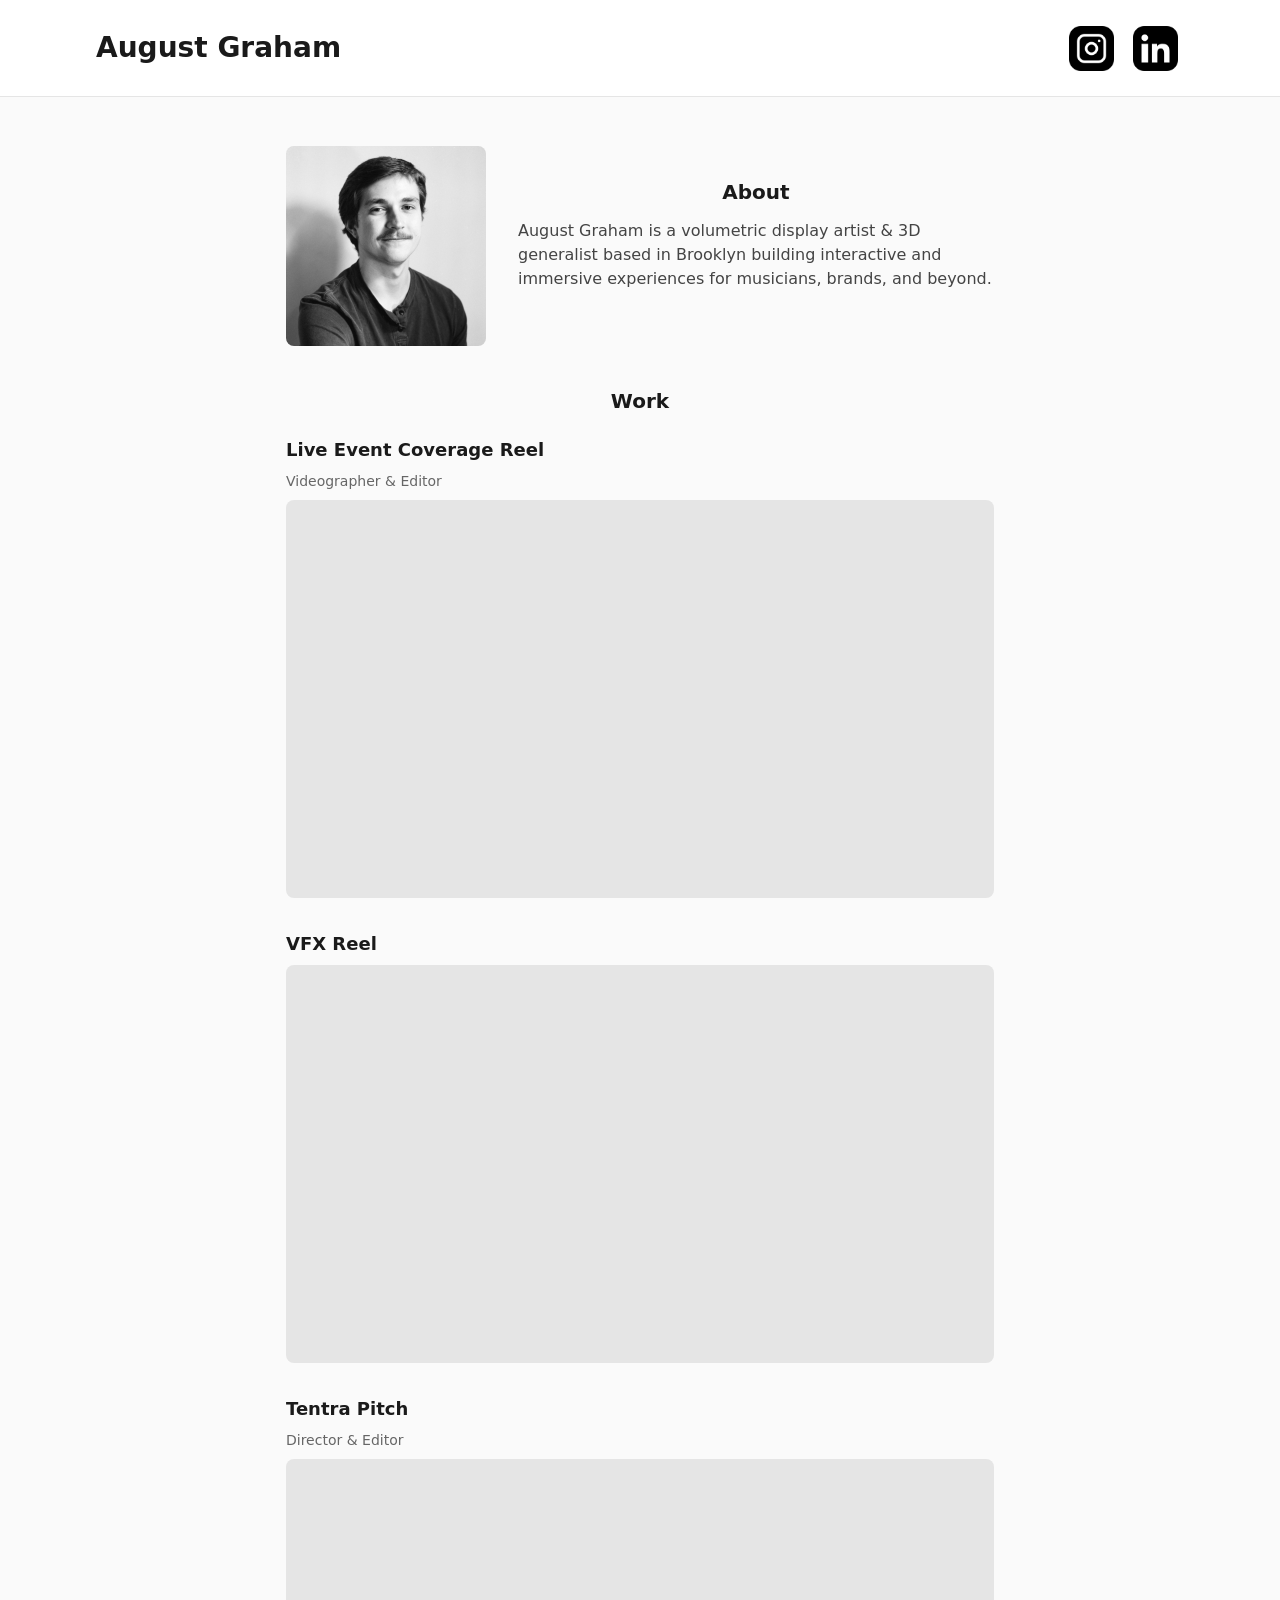
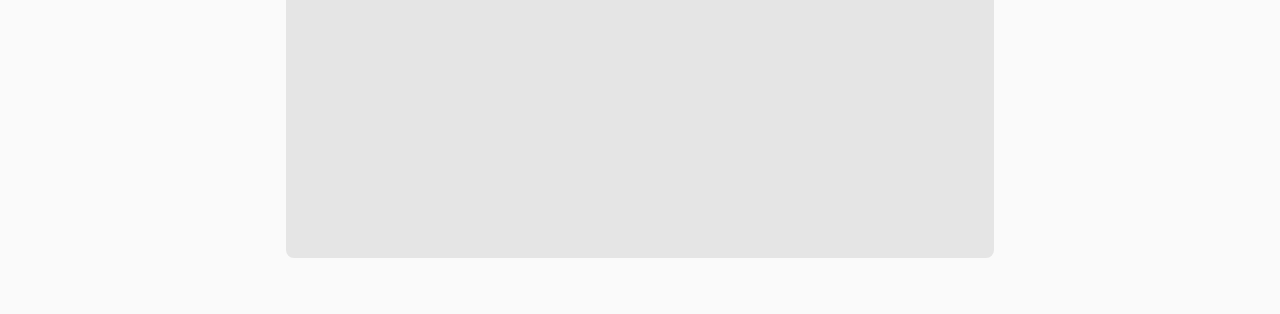
<file: index.html>
<!DOCTYPE html>
<html lang="en">
<head>
  <meta charset="UTF-8">
  <meta name="viewport" content="width=device-width, initial-scale=1.0">
  <title>August Graham's Portfolio</title>
  <link rel="stylesheet" href="styles.css">
</head>
<body>
  <header class="site-header">
    <h1>August Graham</h1>
    <nav class="header-links">
      <a href="https://www.instagram.com/augustsgram/" class="header-link" target="_blank" rel="noopener noreferrer" aria-label="Instagram">
        <img src="images/instagram.png" alt="" width="20" height="20">
      </a>
      <a href="https://www.linkedin.com/in/augustgraham/" class="header-link" target="_blank" rel="noopener noreferrer" aria-label="LinkedIn">
        <img src="images/linkedin.png" alt="" width="20" height="28">
      </a>
    </nav>
  </header>

  <main class="content">
    <section class="intro">
      <img
        src="images/portrait.png"
        alt="Portrait"
        class="portrait"
        width="250"
        height="250"
      />
      <div class="about">
        <h2>About</h2>
        <p>
          August Graham is a volumetric display artist & 3D generalist based in Brooklyn building interactive
          and immersive experiences for musicians, brands, and beyond.
        </p>
      </div>
    </section>

    <section class="videos">
      <h2>Work</h2>
      <h3 class="video-title">Live Event Coverage Reel</h3>
      <p class="video-subtitle">Videographer & Editor</p>
      <div class="video-wrapper">
        <iframe src="https://player.vimeo.com/video/1163655913?badge=0&amp;autopause=0&amp;player_id=0&amp;app_id=58479" 
        width="400" 
        height="300" 
        frameborder="0" 
        allow="autoplay; fullscreen; picture-in-picture; clipboard-write; encrypted-media; web-share" 
        referrerpolicy="strict-origin-when-cross-origin" title="DocReel2026"></iframe>
      </div>
      <h3 class="video-title">VFX Reel</h3>
      <div class="video-wrapper">
        <iframe
          src="https://www.youtube.com/embed/ikDPdZyYoNc?si=ez9uJKkE20r9N3Dy"
          title="YouTube video player"
          frameborder="0"
          allow="accelerometer; autoplay; clipboard-write; encrypted-media; gyroscope; picture-in-picture; web-share"
          referrerpolicy="strict-origin-when-cross-origin"
          allowfullscreen
        ></iframe>
      </div>
      <h3 class="video-title">Tentra Pitch</h3>
      <p class="video-subtitle">Director & Editor</p>
      <div class="video-wrapper">
        <iframe
          src="https://www.youtube.com/embed/p2IaERxr3os?si=tRML6Nca21MUb3sQ"
          title="YouTube video player"
          frameborder="0"
          allow="accelerometer; autoplay; clipboard-write; encrypted-media; gyroscope; picture-in-picture; web-share"
          referrerpolicy="strict-origin-when-cross-origin"
          allowfullscreen
        ></iframe>
      </div>
    </section>
  </main>
</body>
</html>
</file>
<file: styles.css>
/* Mobile first */

*,
*::before,
*::after {
  box-sizing: border-box;
}

body {
  margin: 0;
  font-family: system-ui, -apple-system, BlinkMacSystemFont, "Segoe UI", Roboto, sans-serif;
  line-height: 1.5;
  color: #1a1a1a;
  background: #fafafa;
}

.site-header {
  display: flex;
  align-items: center;
  justify-content: space-between;
  padding: 1.25rem 1rem;
  background: #fff;
  border-bottom: 1px solid #e5e5e5;
}

.site-header h1 {
  margin: 0;
  font-size: 1.5rem;
  font-weight: 600;
}

.header-links {
  display: flex;
  align-items: center;
  gap: 0.5rem;
}

.header-link {
  display: flex;
  align-items: center;
  justify-content: center;
  padding: 0.35rem;
  text-decoration: none;
  background: #fff;
  transition: border-color 0.2s, background 0.2s, opacity 0.2s;
}

.header-link:hover {
  border-color: #666;
  background: #f5f5f5;
  opacity: 0.9;
}

.header-link img {
  display: block;
  width: 45px;
  height: 45px;
  object-fit: cover;
}

.content {
  padding: 1.5rem 1rem;
  max-width: 100%;
}

.intro {
  display: flex;
  flex-direction: column;
  align-items: center;
  gap: 1.5rem;
  margin-bottom: 2.5rem;
}

.portrait {
  display: block;
  width: 200px;
  height: auto;
  margin: 0;
  border-radius: 8px;
  object-fit: cover;
  aspect-ratio: 1;
  background: #e5e5e5;
  flex-shrink: 0;
}

.about h2,
.videos h2 {
  margin: 0 0 0.75rem;
  font-size: 1.25rem;
  font-weight: 600;
}

.about {
  min-width: 0;
}

.about h2 {
  text-align: center;
}

.about p {
  margin: 0;
  color: #444;
}

.videos {
  margin-bottom: 2rem;
}

.videos > h2 {
  margin-bottom: 1.25rem;
  text-align: center;
}

.video-title {
  margin: 2rem 0 0.5rem;
  font-size: 1.125rem;
  font-weight: 600;
}

.video-title:first-of-type {
  margin-top: 0;
}

.video-subtitle {
  margin: 0 0 0.5rem;
  font-size: 0.875rem;
  color: #666;
}

.video-wrapper {
  position: relative;
  width: 100%;
  padding-bottom: 56.25%; /* 16:9 */
  margin-bottom: 1.5rem;
  background: #e5e5e5;
  border-radius: 8px;
  overflow: hidden;
}

.video-wrapper:last-child {
  margin-bottom: 0;
}

.video-wrapper iframe {
  position: absolute;
  top: 0;
  left: 0;
  width: 100%;
  height: 100%;
}

/* Desktop: same layout, larger side margins */
@media (min-width: 768px) {
  .content {
    padding-left: 4rem;
    padding-right: 4rem;
    margin: 0 auto;
  }

  .site-header {
    padding-left: 4rem;
    padding-right: 4rem;
  }

  .site-header h1 {
    font-size: 1.75rem;
  }

  .intro {
    flex-direction: row;
    align-items: center;
    justify-content: center;
    gap: 2rem;
  }

  .portrait {
    margin-top: 1.55rem;
  }
}

@media (min-width: 1024px) {
  .content {
    padding-left: 6rem;
    padding-right: 6rem;
    max-width: 900px;
  }

  .site-header {
    padding-left: 6rem;
    padding-right: 6rem;
  }
}
</file>
